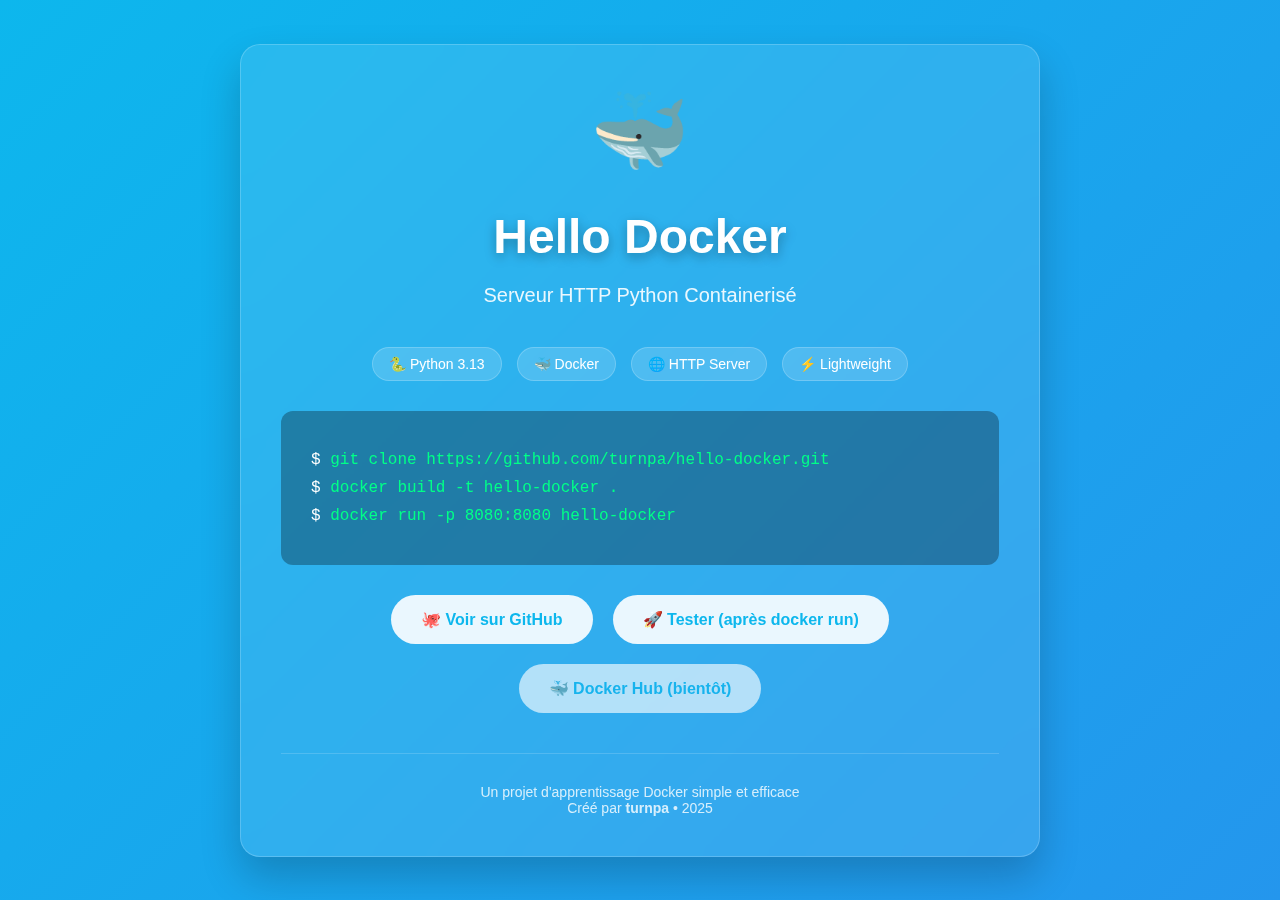
<file: index.html>
<!DOCTYPE html>
<html lang="fr">
<head>
    <meta charset="UTF-8">
    <meta name="viewport" content="width=device-width, initial-scale=1.0">
    
    <!-- OpenGraph Meta Tags avec votre image custom -->
    <meta property="og:title" content="Hello Docker - Serveur HTTP Python">
    <meta property="og:description" content="Un serveur HTTP simple en Python démontrant les bases de Docker. Image containerisée prête à l'emploi.">
    <meta property="og:image" content="https://raw.githubusercontent.com/turnpa/hello-docker/main/.github/assets/og-image.png">
    <meta property="og:url" content="https://turnpa.github.io/hello-docker/">
    <meta property="og:type" content="website">
    <meta property="og:site_name" content="turnpa/hello-docker">
    
    <!-- Twitter Card -->
    <meta name="twitter:card" content="summary_large_image">
    <meta name="twitter:title" content="Hello Docker - Serveur HTTP Python">
    <meta name="twitter:description" content="Un serveur HTTP simple en Python démontrant les bases de Docker.">
    <meta name="twitter:image" content="https://raw.githubusercontent.com/turnpa/hello-docker/main/.github/assets/og-image.png">
    
    <!-- Favicon -->
    <link rel="icon" href="data:image/svg+xml,<svg xmlns=%22http://www.w3.org/2000/svg%22 viewBox=%220 0 100 100%22><text y=%22.9em%22 font-size=%2290%22>🐳</text></svg>">
    
    <title>Hello Docker - Serveur HTTP Python</title>
    
    <style>
        * {
            margin: 0;
            padding: 0;
            box-sizing: border-box;
        }
        
        body {
            font-family: -apple-system, BlinkMacSystemFont, 'Segoe UI', Roboto, sans-serif;
            background: linear-gradient(135deg, #0db7ed 0%, #2496ed 100%);
            min-height: 100vh;
            display: flex;
            align-items: center;
            justify-content: center;
            color: white;
        }
        
        .container {
            text-align: center;
            max-width: 800px;
            padding: 40px;
            background: rgba(255,255,255,0.1);
            backdrop-filter: blur(10px);
            border-radius: 20px;
            border: 1px solid rgba(255,255,255,0.2);
            box-shadow: 0 20px 40px rgba(0,0,0,0.2);
        }
        
        .logo {
            font-size: 80px;
            margin-bottom: 30px;
        }
        
        h1 {
            font-size: 48px;
            margin-bottom: 20px;
            font-weight: 900;
            text-shadow: 0 4px 12px rgba(0,0,0,0.3);
        }
        
        .subtitle {
            font-size: 20px;
            margin-bottom: 40px;
            opacity: 0.9;
        }
        
        .commands {
            background: rgba(0,0,0,0.3);
            padding: 30px;
            border-radius: 12px;
            margin: 30px 0;
            text-align: left;
        }
        
        .command {
            display: block;
            font-family: 'Courier New', monospace;
            font-size: 16px;
            margin: 10px 0;
            color: #00ff88;
        }
        
        .command::before {
            content: "$ ";
            color: #ffffff;
        }
        
        .buttons {
            display: flex;
            gap: 20px;
            justify-content: center;
            flex-wrap: wrap;
            margin-top: 30px;
        }
        
        .btn {
            background: rgba(255,255,255,0.9);
            color: #0db7ed;
            text-decoration: none;
            padding: 15px 30px;
            border-radius: 50px;
            font-weight: 700;
            font-size: 16px;
            transition: all 0.3s ease;
            display: inline-flex;
            align-items: center;
            gap: 8px;
        }
        
        .btn:hover {
            background: white;
            transform: translateY(-2px);
            box-shadow: 0 10px 30px rgba(0,0,0,0.2);
        }
        
        .tech-stack {
            display: flex;
            justify-content: center;
            gap: 15px;
            flex-wrap: wrap;
            margin: 30px 0;
        }
        
        .tech-badge {
            background: rgba(255,255,255,0.15);
            border: 1px solid rgba(255,255,255,0.2);
            padding: 8px 16px;
            border-radius: 20px;
            font-size: 14px;
            font-weight: 500;
        }
        
        .footer {
            margin-top: 40px;
            padding-top: 30px;
            border-top: 1px solid rgba(255,255,255,0.2);
            font-size: 14px;
            opacity: 0.8;
        }
        
        @media (max-width: 600px) {
            .container {
                margin: 20px;
                padding: 30px 20px;
            }
            
            h1 {
                font-size: 36px;
            }
            
            .subtitle {
                font-size: 18px;
            }
            
            .buttons {
                flex-direction: column;
                align-items: center;
            }
            
            .btn {
                width: 100%;
                max-width: 300px;
                justify-content: center;
            }
        }
    </style>
</head>
<body>
    <div class="container">
        <div class="logo">🐳</div>
        
        <h1>Hello Docker</h1>
        <p class="subtitle">Serveur HTTP Python Containerisé</p>
        
        <div class="tech-stack">
            <div class="tech-badge">🐍 Python 3.13</div>
            <div class="tech-badge">🐳 Docker</div>
            <div class="tech-badge">🌐 HTTP Server</div>
            <div class="tech-badge">⚡ Lightweight</div>
        </div>
        
        <div class="commands">
            <span class="command">git clone https://github.com/turnpa/hello-docker.git</span>
            <span class="command">docker build -t hello-docker .</span>
            <span class="command">docker run -p 8080:8080 hello-docker</span>
        </div>
        
        <div class="buttons">
            <a href="https://github.com/turnpa/hello-docker" class="btn">
                🐙 Voir sur GitHub
            </a>
            <a href="http://localhost:8080" class="btn">
                🚀 Tester (après docker run)
            </a>
            <a href="https://hub.docker.com/r/turnpa/hello-docker" class="btn" style="opacity: 0.7;">
                🐳 Docker Hub (bientôt)
            </a>
        </div>
        
        <div class="footer">
            <p>Un projet d'apprentissage Docker simple et efficace</p>
            <p>Créé par <strong>turnpa</strong> • 2025</p>
        </div>
    </div>
</body>
</html>
</file>
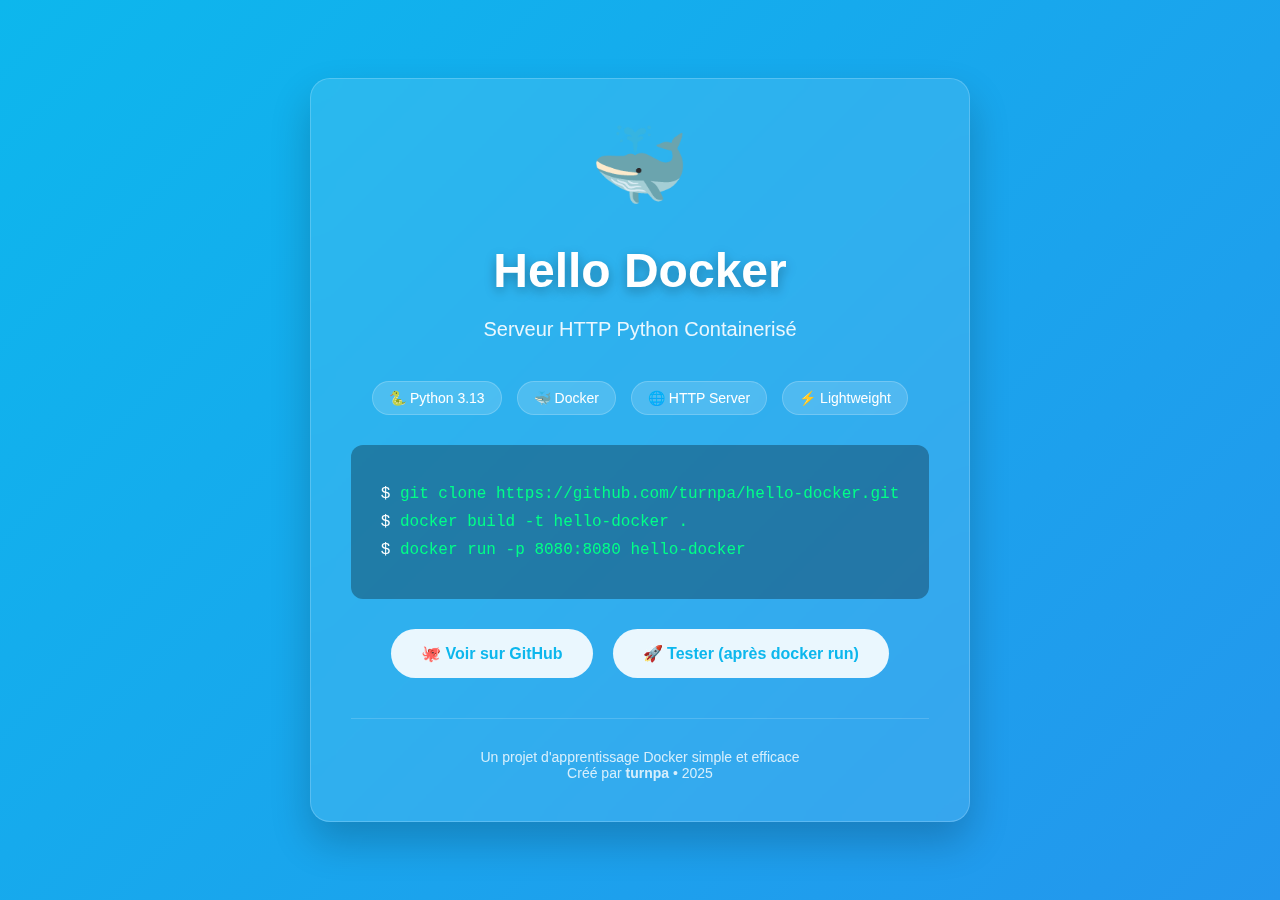
<file: static/index.html>
<!DOCTYPE html>
<html lang="fr">
<head>
    <meta charset="UTF-8">
    <meta name="viewport" content="width=device-width, initial-scale=1.0">
    
    <!-- Favicon -->
    <link rel="icon" href="data:image/svg+xml,<svg xmlns=%22http://www.w3.org/2000/svg%22 viewBox=%220 0 100 100%22><text y=%22.9em%22 font-size=%2290%22>🐳</text></svg>">
    
    <title>Hello Docker - Serveur HTTP Python</title>
    <link rel="stylesheet" href="style.css">
</head>
<body>
    <div class="container">
        <div class="logo">🐳</div>
        
        <h1>Hello Docker</h1>
        <p class="subtitle">Serveur HTTP Python Containerisé</p>
        
        <div class="tech-stack">
            <div class="tech-badge">🐍 Python 3.13</div>
            <div class="tech-badge">🐳 Docker</div>
            <div class="tech-badge">🌐 HTTP Server</div>
            <div class="tech-badge">⚡ Lightweight</div>
        </div>
        
        <div class="commands">
            <span class="command">git clone https://github.com/turnpa/hello-docker.git</span>
            <span class="command">docker build -t hello-docker .</span>
            <span class="command">docker run -p 8080:8080 hello-docker</span>
        </div>
        
        <div class="buttons">
            <a href="https://github.com/turnpa/hello-docker" class="btn">
                🐙 Voir sur GitHub
            </a>
            <a href="http://localhost:8080" class="btn">
                🚀 Tester (après docker run)
            </a>
        </div>
        
        <div class="footer">
            <p>Un projet d'apprentissage Docker simple et efficace</p>
            <p>Créé par <strong>turnpa</strong> • 2025</p>
        </div>
    </div>
</body>
</html>
</file>
<file: static/style.css>
* {
    margin: 0;
    padding: 0;
    box-sizing: border-box;
}

body {
    font-family: -apple-system, BlinkMacSystemFont, 'Segoe UI', Roboto, sans-serif;
    background: linear-gradient(135deg, #0db7ed 0%, #2496ed 100%);
    min-height: 100vh;
    display: flex;
    align-items: center;
    justify-content: center;
    color: white;
}

.container {
    text-align: center;
    max-width: 800px;
    padding: 40px;
    background: rgba(255,255,255,0.1);
    backdrop-filter: blur(10px);
    border-radius: 20px;
    border: 1px solid rgba(255,255,255,0.2);
    box-shadow: 0 20px 40px rgba(0,0,0,0.2);
}

.logo {
    font-size: 80px;
    margin-bottom: 30px;
}

h1 {
    font-size: 48px;
    margin-bottom: 20px;
    font-weight: 900;
    text-shadow: 0 4px 12px rgba(0,0,0,0.3);
}

.subtitle {
    font-size: 20px;
    margin-bottom: 40px;
    opacity: 0.9;
}

.commands {
    background: rgba(0,0,0,0.3);
    padding: 30px;
    border-radius: 12px;
    margin: 30px 0;
    text-align: left;
}

.command {
    display: block;
    font-family: 'Courier New', monospace;
    font-size: 16px;
    margin: 10px 0;
    color: #00ff88;
}

.command::before {
    content: "$ ";
    color: #ffffff;
}

.buttons {
    display: flex;
    gap: 20px;
    justify-content: center;
    flex-wrap: wrap;
    margin-top: 30px;
}

.btn {
    background: rgba(255,255,255,0.9);
    color: #0db7ed;
    text-decoration: none;
    padding: 15px 30px;
    border-radius: 50px;
    font-weight: 700;
    font-size: 16px;
    transition: all 0.3s ease;
    display: inline-flex;
    align-items: center;
    gap: 8px;
}

.btn:hover {
    background: white;
    transform: translateY(-2px);
    box-shadow: 0 10px 30px rgba(0,0,0,0.2);
}

.tech-stack {
    display: flex;
    justify-content: center;
    gap: 15px;
    flex-wrap: wrap;
    margin: 30px 0;
}

.tech-badge {
    background: rgba(255,255,255,0.15);
    border: 1px solid rgba(255,255,255,0.2);
    padding: 8px 16px;
    border-radius: 20px;
    font-size: 14px;
    font-weight: 500;
}

.footer {
    margin-top: 40px;
    padding-top: 30px;
    border-top: 1px solid rgba(255,255,255,0.2);
    font-size: 14px;
    opacity: 0.8;
}

@media (max-width: 600px) {
    .container {
        margin: 20px;
        padding: 30px 20px;
    }
    
    h1 {
        font-size: 36px;
    }
    
    .subtitle {
        font-size: 18px;
    }
    
    .buttons {
        flex-direction: column;
        align-items: center;
    }
    
    .btn {
        width: 100%;
        max-width: 300px;
        justify-content: center;
    }
}
</file>
